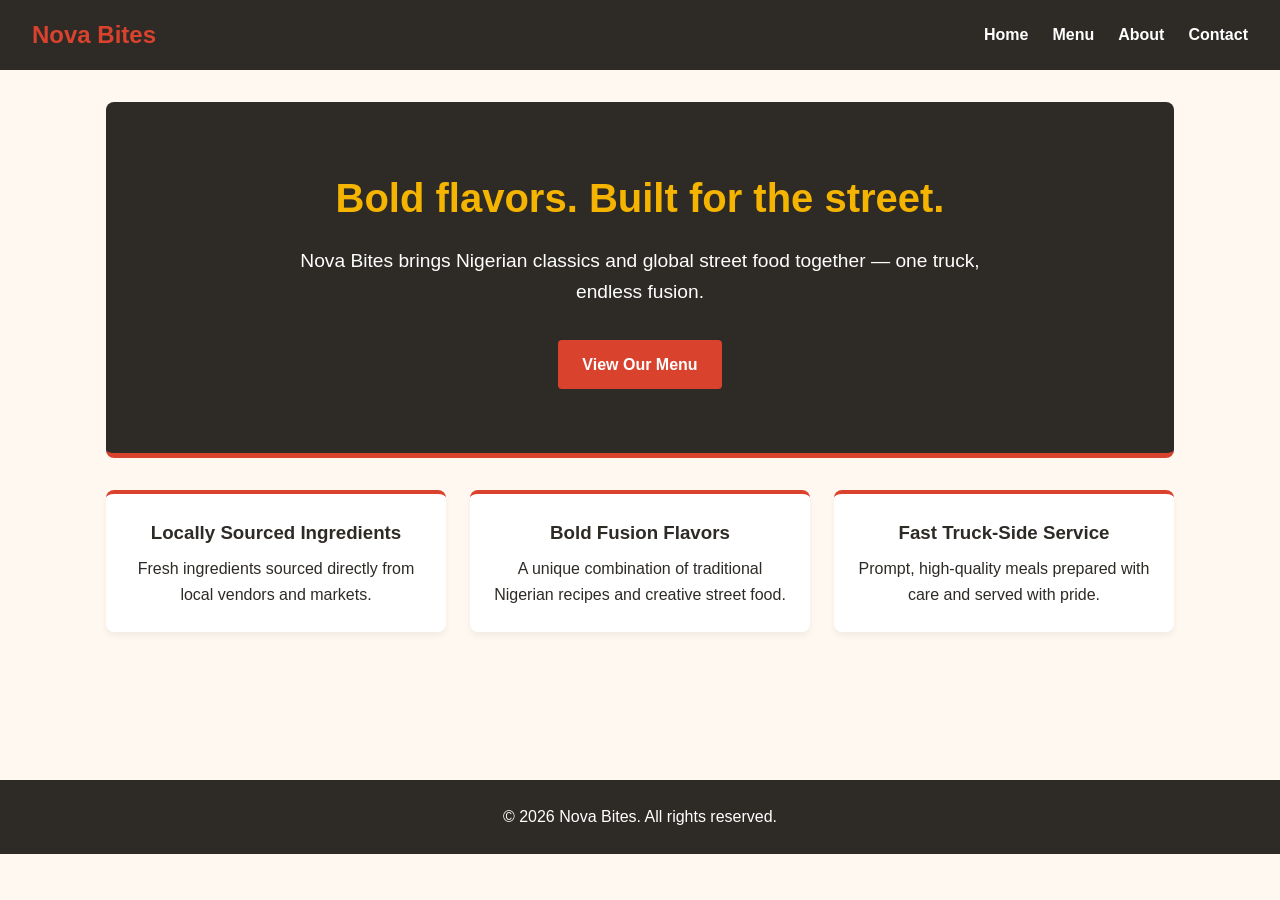
<file: Exam/index.html>
<!DOCTYPE html>
<html lang="en">
<head>
  <meta charset="UTF-8">
  <meta name="viewport" content="width=device-width, initial-scale=1.0">
  <title>Nova Bites - Home</title>
  <link rel="stylesheet" href="style.css">
</head>
<body>
  <header>
    <div class="logo">Nova Bites</div>
    <nav>
      <ul>
        <li><a href="index.html">Home</a></li>
        <li><a href="menu.html">Menu</a></li>
        <li><a href="about.html">About</a></li>
        <li><a href="contact.html">Contact</a></li>
      </ul>
    </nav>
  </header>

  <main>
    <section class="hero">
      <h1>Bold flavors. Built for the street.</h1>
      <p>Nova Bites brings Nigerian classics and global street food together — one truck, endless fusion.</p>
      <a href="menu.html" class="btn">View Our Menu</a>
    </section>

    <section class="highlights">
      <div class="highlight-card">
        <h3>Locally Sourced Ingredients</h3>
        <p>Fresh ingredients sourced directly from local vendors and markets.</p>
      </div>
      <div class="highlight-card">
        <h3>Bold Fusion Flavors</h3>
        <p>A unique combination of traditional Nigerian recipes and creative street food.</p>
      </div>
      <div class="highlight-card">
        <h3>Fast Truck-Side Service</h3>
        <p>Prompt, high-quality meals prepared with care and served with pride.</p>
      </div>
    </section>
  </main>

  <footer>
    <p>&copy; 2026 Nova Bites. All rights reserved.</p>
  </footer>
</body>
</html>
</file>
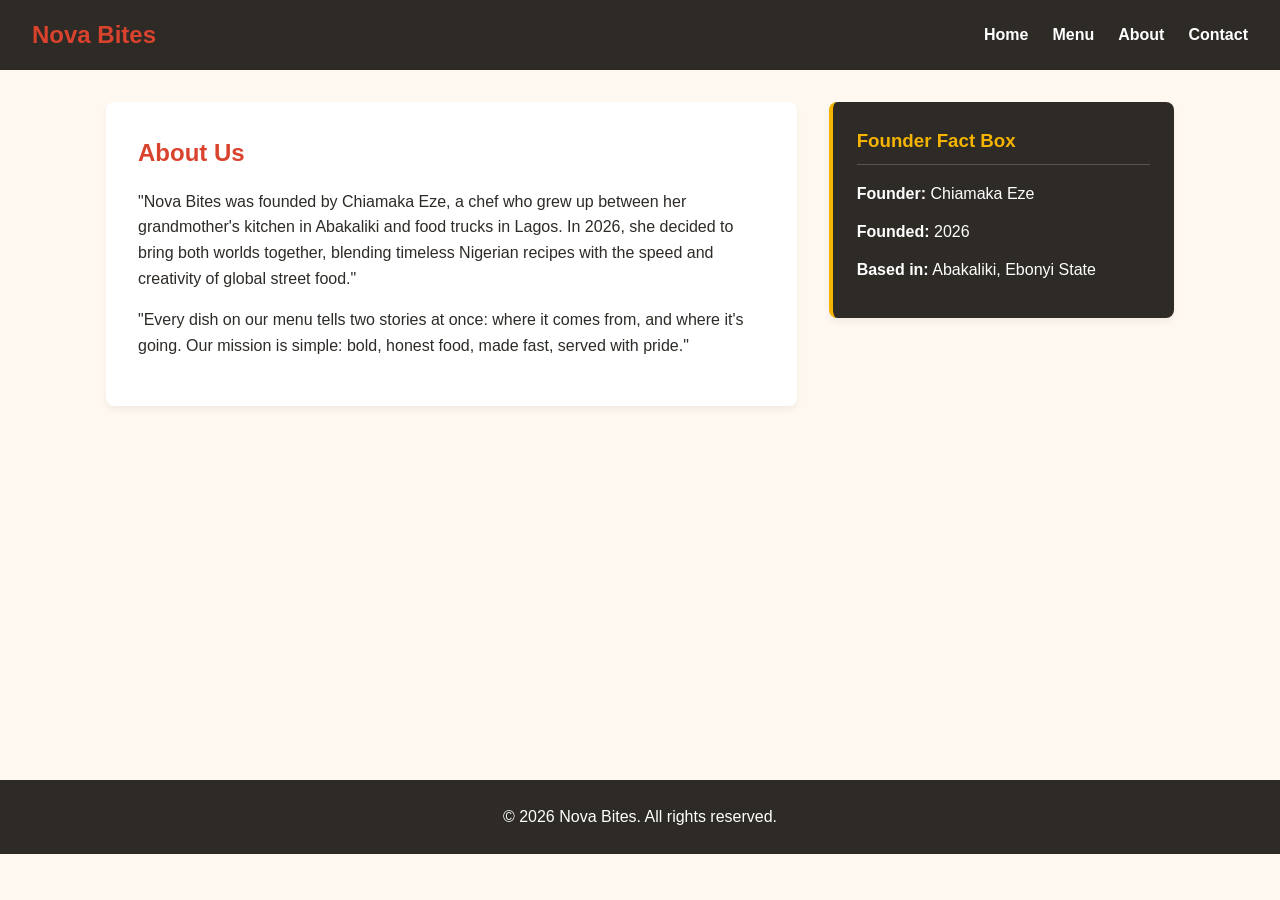
<file: Exam/about.html>
<!DOCTYPE html>
<html lang="en">
<head>
  <meta charset="UTF-8">
  <meta name="viewport" content="width=device-width, initial-scale=1.0">
  <title>Nova Bites - About Us</title>
  <link rel="stylesheet" href="style.css">
</head>
<body>
  <header>
    <div class="logo">Nova Bites</div>
    <nav>
      <ul>
        <li><a href="index.html">Home</a></li>
        <li><a href="menu.html">Menu</a></li>
        <li><a href="about.html">About</a></li>
        <li><a href="contact.html">Contact</a></li>
      </ul>
    </nav>
  </header>

  <main>
    <div class="about-container">
      <section class="about-story">
        <h2>About Us</h2>
        <p>"Nova Bites was founded by Chiamaka Eze, a chef who grew up between her grandmother's kitchen in Abakaliki and food trucks in Lagos. In 2026, she decided to bring both worlds together, blending timeless Nigerian recipes with the speed and creativity of global street food."</p>
        <p>"Every dish on our menu tells two stories at once: where it comes from, and where it's going. Our mission is simple: bold, honest food, made fast, served with pride."</p>
      </section>

      <aside>
        <h3>Founder Fact Box</h3>
        <p><strong>Founder:</strong> Chiamaka Eze</p>
        <p><strong>Founded:</strong> 2026</p>
        <p><strong>Based in:</strong> Abakaliki, Ebonyi State</p>
      </aside>
    </div>
  </main>

  <footer>
    <p>&copy; 2026 Nova Bites. All rights reserved.</p>
  </footer>
</body>
</html>
</file>
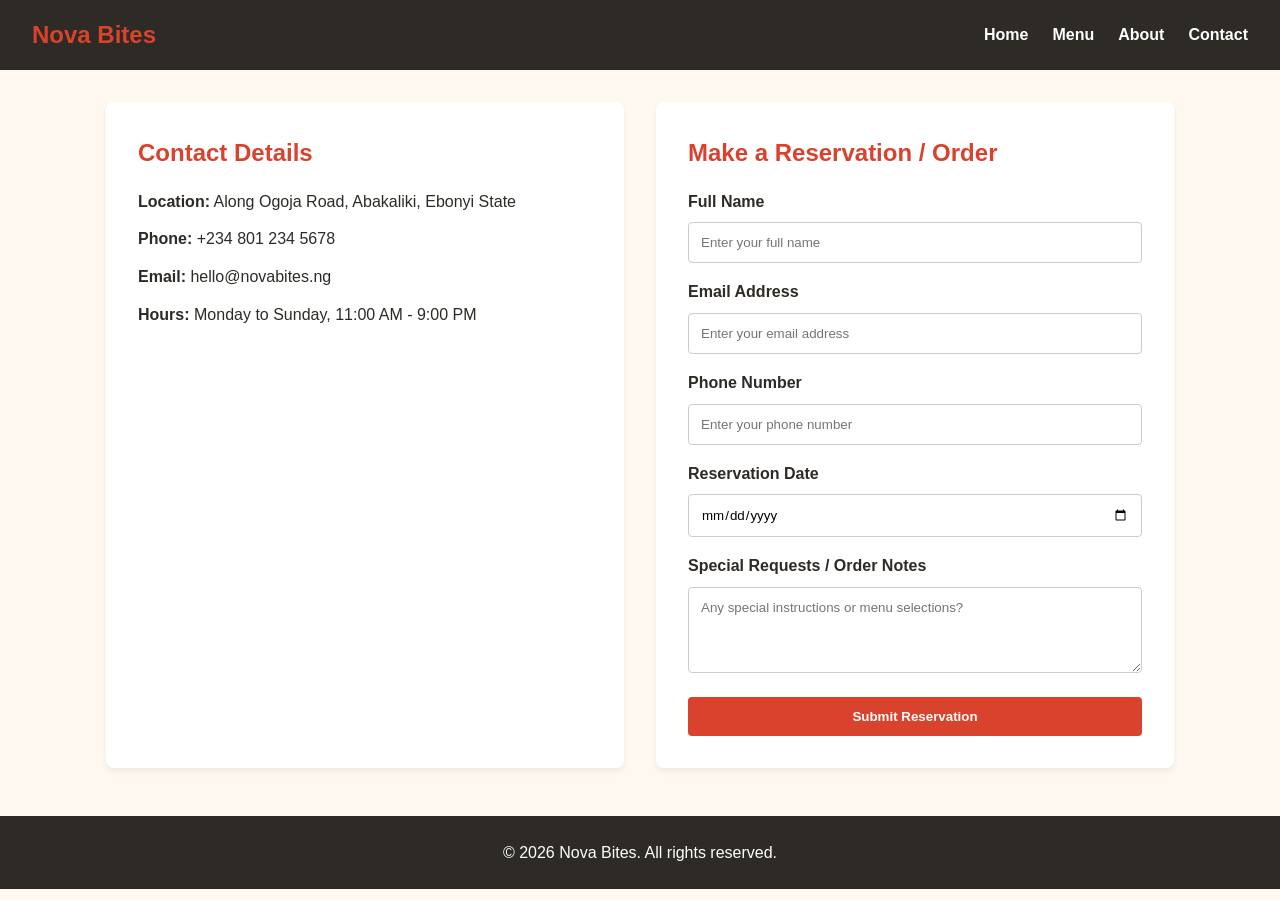
<file: Exam/contact.html>
<!DOCTYPE html>
<html lang="en">
<head>
  <meta charset="UTF-8">
  <meta name="viewport" content="width=device-width, initial-scale=1.0">
  <title>Nova Bites - Contact & Reservations</title>
  <link rel="stylesheet" href="style.css">
</head>
<body>
  <header>
    <div class="logo">Nova Bites</div>
    <nav>
      <ul>
        <li><a href="index.html">Home</a></li>
        <li><a href="menu.html">Menu</a></li>
        <li><a href="about.html">About</a></li>
        <li><a href="contact.html">Contact</a></li>
      </ul>
    </nav>
  </header>

  <main>
    <div class="contact-container">
      <section class="contact-info">
        <h2>Contact Details</h2>
        <p><strong>Location:</strong> Along Ogoja Road, Abakaliki, Ebonyi State</p>
        <p><strong>Phone:</strong> +234 801 234 5678</p>
        <p><strong>Email:</strong> hello@novabites.ng</p>
        <p><strong>Hours:</strong> Monday to Sunday, 11:00 AM - 9:00 PM</p>
      </section>

      <section class="reservation-form">
        <h2>Make a Reservation / Order</h2>
        <form action="#" method="POST">
          <div class="form-group">
            <label for="name">Full Name</label>
            <input type="text" id="name" name="name" required placeholder="Enter your full name">
          </div>
          <div class="form-group">
            <label for="email">Email Address</label>
            <input type="email" id="email" name="email" required placeholder="Enter your email address">
          </div>
          <div class="form-group">
            <label for="phone">Phone Number</label>
            <input type="tel" id="phone" name="phone" required placeholder="Enter your phone number">
          </div>
          <div class="form-group">
            <label for="date">Reservation Date</label>
            <input type="date" id="date" name="date" required>
          </div>
          <div class="form-group">
            <label for="notes">Special Requests / Order Notes</label>
            <textarea id="notes" name="notes" rows="4" placeholder="Any special instructions or menu selections?"></textarea>
          </div>
          <button type="submit">Submit Reservation</button>
        </form>
      </section>
    </div>
  </main>

  <footer>
    <p>&copy; 2026 Nova Bites. All rights reserved.</p>
  </footer>
</body>
</html>
</file>
<file: Exam/style.css>
:root {
  --primary: #D9432E;
  --secondary: #2E2A26;
  --accent: #F4B400;
  --bg: #FFF8F0;
  --white: #FFFFFF;
}

* {
  box-sizing: border-box;
  margin: 0;
  padding: 0;
}

body {
  font-family: 'Segoe UI', Tahoma, Geneva, Verdana, sans-serif;
  background-color: var(--bg);
  color: var(--secondary);
  line-height: 1.6;
}

header {
  background-color: var(--secondary);
  color: var(--white);
  padding: 1rem 2rem;
  display: flex;
  justify-content: space-between;
  align-items: center;
}

header .logo {
  font-size: 1.5rem;
  font-weight: bold;
  color: var(--primary);
}

nav ul {
  list-style: none;
  display: flex;
  gap: 1.5rem;
}

nav a {
  color: var(--white);
  text-decoration: none;
  font-weight: 600;
  transition: color 0.3s;
}

nav a:hover {
  color: var(--accent);
}

main {
  max-width: 1100px;
  margin: 2rem auto;
  padding: 0 1rem;
  min-height: 70vh;
}

footer {
  background-color: var(--secondary);
  color: var(--white);
  text-align: center;
  padding: 1.5rem;
  margin-top: 3rem;
}

/* Landing Page (index.html) */
.hero {
  text-align: center;
  padding: 4rem 1rem;
  background-color: var(--secondary);
  color: var(--white);
  border-radius: 8px;
  margin-bottom: 2rem;
  border-bottom: 5px solid var(--primary);
}

.hero h1 {
  font-size: 2.5rem;
  margin-bottom: 1rem;
  color: var(--accent);
}

.hero p {
  font-size: 1.2rem;
  max-width: 700px;
  margin: 0 auto 2rem auto;
}

.btn {
  display: inline-block;
  background-color: var(--primary);
  color: var(--white);
  padding: 0.75rem 1.5rem;
  border-radius: 4px;
  text-decoration: none;
  font-weight: bold;
  transition: background 0.3s;
}

.btn:hover {
  background-color: #b53322;
}

.highlights {
  display: grid;
  grid-template-columns: repeat(auto-fit, minmax(250px, 1fr));
  gap: 1.5rem;
  margin-top: 2rem;
}

.highlight-card {
  background: var(--white);
  padding: 1.5rem;
  border-radius: 8px;
  box-shadow: 0 4px 6px rgba(0,0,0,0.05);
  text-align: center;
  border-top: 4px solid var(--primary);
}

.highlight-card h3 {
  margin-bottom: 0.5rem;
  color: var(--secondary);
}

/* Menu Page (menu.html) */
.menu-grid {
  display: grid;
  grid-template-columns: repeat(auto-fit, minmax(300px, 1fr));
  gap: 1.5rem;
}

.menu-item {
  background: var(--white);
  border-radius: 8px;
  overflow: hidden;
  box-shadow: 0 4px 6px rgba(0,0,0,0.05);
  display: flex;
  flex-direction: column;
}

.menu-item img {
  width: 100%;
  height: 180px;
  object-fit: cover;
  background-color: #e0d5cb;
}

.menu-content {
  padding: 1.25rem;
  display: flex;
  flex-direction: column;
  flex-grow: 1;
}

.menu-header {
  display: flex;
  justify-content: space-between;
  align-items: center;
  margin-bottom: 0.5rem;
}

.menu-header h3 {
  font-size: 1.1rem;
  color: var(--secondary);
}

.price {
  color: var(--primary);
  font-weight: bold;
  font-size: 1.1rem;
}

.menu-content p {
  color: #555;
  font-size: 0.95rem;
  flex-grow: 1;
}

/* About Page (about.html) */
.about-container {
  display: grid;
  grid-template-columns: 2fr 1fr;
  gap: 2rem;
  align-items: start;
}

@media(max-width: 768px) {
  .about-container {
    grid-template-columns: 1fr;
  }
}

.about-story {
  background: var(--white);
  padding: 2rem;
  border-radius: 8px;
  box-shadow: 0 4px 6px rgba(0,0,0,0.05);
}

.about-story h2 {
  color: var(--primary);
  margin-bottom: 1rem;
}

.about-story p {
  margin-bottom: 1rem;
}

aside {
  background: var(--secondary);
  color: var(--white);
  padding: 1.5rem;
  border-radius: 8px;
  box-shadow: 0 4px 6px rgba(0,0,0,0.05);
  border-left: 4px solid var(--accent);
}

aside h3 {
  color: var(--accent);
  margin-bottom: 1rem;
  border-bottom: 1px solid rgba(255,255,255,0.2);
  padding-bottom: 0.5rem;
}

aside p {
  margin-bottom: 0.75rem;
}

/* Contact Page (contact.html) */
.contact-container {
  display: grid;
  grid-template-columns: 1fr 1fr;
  gap: 2rem;
}

@media(max-width: 768px) {
  .contact-container {
    grid-template-columns: 1fr;
  }
}

.contact-info, .reservation-form {
  background: var(--white);
  padding: 2rem;
  border-radius: 8px;
  box-shadow: 0 4px 6px rgba(0,0,0,0.05);
}

.contact-info h2, .reservation-form h2 {
  color: var(--primary);
  margin-bottom: 1rem;
}

.contact-info p {
  margin-bottom: 0.75rem;
}

.form-group {
  margin-bottom: 1rem;
}

.form-group label {
  display: block;
  margin-bottom: 0.5rem;
  font-weight: 600;
}

.form-group input, .form-group textarea {
  width: 100%;
  padding: 0.75rem;
  border: 1px solid #ccc;
  border-radius: 4px;
  font-family: inherit;
}

.form-group input:focus, .form-group textarea:focus {
  outline: none;
  border-color: var(--primary);
}

button[type="submit"] {
  background-color: var(--primary);
  color: var(--white);
  border: none;
  padding: 0.75rem 1.5rem;
  border-radius: 4px;
  cursor: pointer;
  font-weight: bold;
  width: 100%;
  transition: background 0.3s;
}

button[type="submit"]:hover {
  background-color: #b53322;
}
</file>
